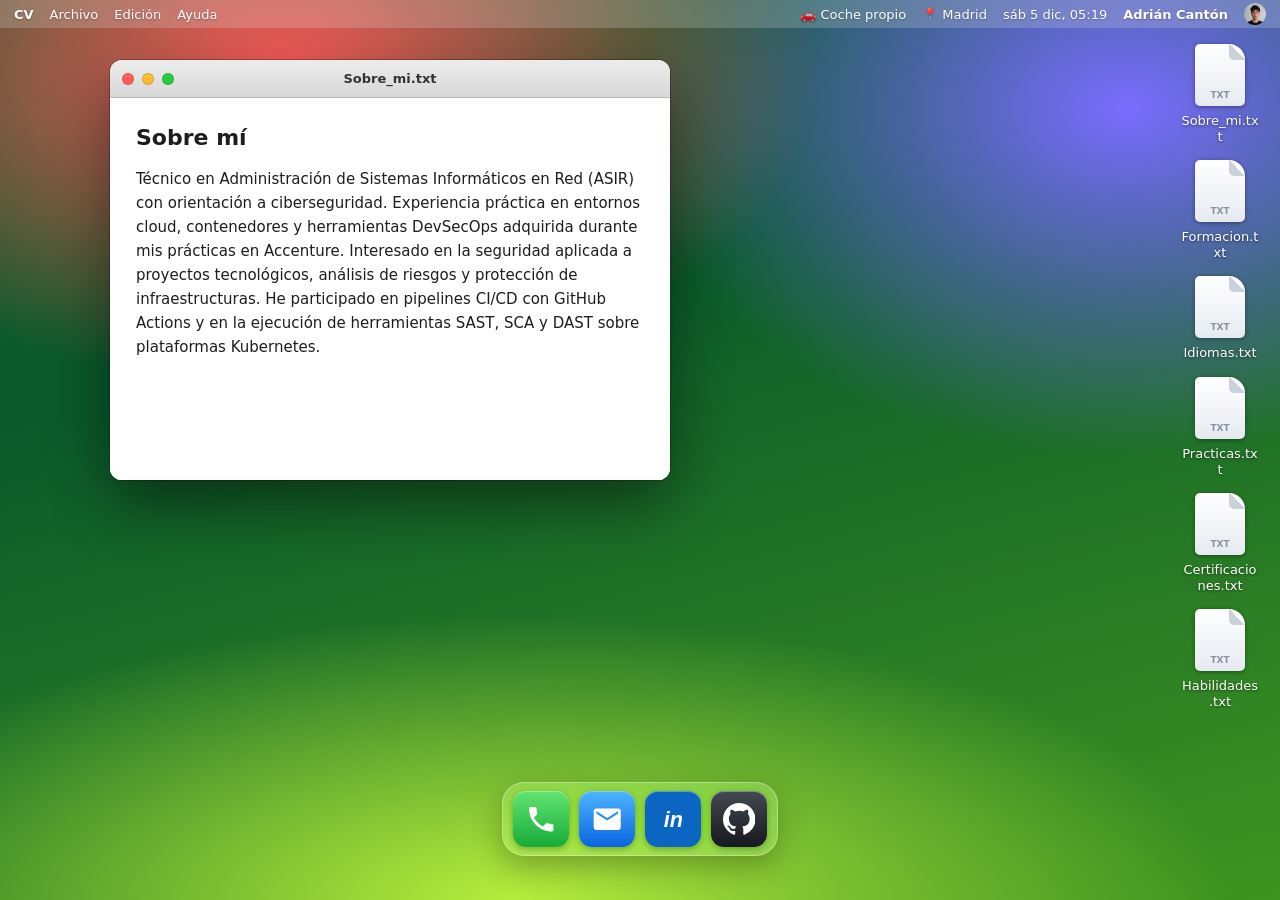
<file: index.html>
<!doctype html>
<html lang="es"><head><meta charset="utf-8"><meta name="viewport" content="width=device-width,initial-scale=1">
<title>Adrián Cantón · Currículum</title>
<meta name="description" content="Currículum web de Adrián Cantón, técnico ASIR con orientación a ciberseguridad.">
<link rel="stylesheet" href="css/style.css"></head>
<body class="os">
<header class="bar">
<nav><b>CV</b><span>Archivo</span><span>Edición</span><span>Ayuda</span></nav>
<button class="me" id="me" aria-expanded="false"><span class="hide-sm">🚗 Coche propio</span><span>📍 Madrid</span><span id="clock"></span><strong>Adrián Cantón</strong><span class="av"><img src="img/perfil.jpg" alt="Foto de Adrián Cantón" onerror="this.remove()"></span></button>
</header>
<aside class="card" id="card" hidden>
<div class="big"><img src="img/perfil.jpg" alt="Foto de Adrián Cantón" onerror="this.remove()"></div>
<h2>Adrián Cantón</h2>
<p>📍 Vive en Madrid</p>
<p>🚗 Coche propio</p>
</aside>
<main class="files">
<button class="file" data-page="pages/sobre-mi.html" data-name="Sobre_mi.txt"><i></i><b>Sobre_mi.txt</b></button>
<button class="file" data-page="pages/formacion.html" data-name="Formacion.txt"><i></i><b>Formacion.txt</b></button>
<button class="file" data-page="pages/idiomas.html" data-name="Idiomas.txt"><i></i><b>Idiomas.txt</b></button>
<button class="file" data-page="pages/practicas.html" data-name="Practicas.txt"><i></i><b>Practicas.txt</b></button>
<button class="file" data-page="pages/certificaciones.html" data-name="Certificaciones.txt"><i></i><b>Certificaciones.txt</b></button>
<button class="file" data-page="pages/habilidades.html" data-name="Habilidades.txt"><i></i><b>Habilidades.txt</b></button>
</main>
<nav class="dock" aria-label="Contacto">
<a href="tel:+34644814960"><i style="background:linear-gradient(#62e472,#17ab38)"><svg viewBox="0 0 24 24"><path fill="#fff" d="M6.62 10.79c1.44 2.83 3.76 5.14 6.59 6.59l2.2-2.2c.27-.27.67-.36 1.02-.24 1.12.37 2.33.57 3.57.57.55 0 1 .45 1 1V20c0 .55-.45 1-1 1-9.39 0-17-7.61-17-17 0-.55.45-1 1-1h3.5c.55 0 1 .45 1 1 0 1.25.2 2.45.57 3.57.11.35.03.74-.25 1.02l-2.2 2.2z"/></svg></i><span>644 81 49 60</span></a>
<a href="mailto:adrian-canton-alcoba@proton.me"><i style="background:linear-gradient(#4db5ff,#0a64e0)"><svg viewBox="0 0 24 24"><path fill="#fff" d="M20 4H4c-1.1 0-2 .9-2 2v12c0 1.1.9 2 2 2h16c1.1 0 2-.9 2-2V6c0-1.1-.9-2-2-2zm0 4l-8 5-8-5V6l8 5 8-5v2z"/></svg></i><span>adrian-canton-alcoba@proton.me</span></a>
<a href="https://www.linkedin.com/in/adrian-cannton" target="_blank" rel="noopener"><i style="background:#0a66c2"><svg viewBox="0 0 24 24"><text x="12" y="18" text-anchor="middle" font-size="16" font-weight="800" fill="#fff" font-family="Arial,sans-serif">in</text></svg></i><span>LinkedIn</span></a>
<a href="https://github.com/aadrian76" target="_blank" rel="noopener"><i style="background:linear-gradient(#444a53,#15181d)"><svg viewBox="0 0 16 16"><path fill="#fff" d="M8 0C3.58 0 0 3.58 0 8c0 3.54 2.29 6.53 5.47 7.59.4.07.55-.17.55-.38 0-.19-.01-.82-.01-1.49-2.01.37-2.53-.49-2.69-.94-.09-.23-.48-.94-.82-1.13-.28-.15-.68-.52-.01-.53.63-.01 1.08.58 1.23.82.72 1.21 1.87.87 2.33.66.07-.52.28-.87.51-1.07-1.78-.2-3.64-.89-3.64-3.95 0-.87.31-1.59.82-2.15-.08-.2-.36-1.02.08-2.12 0 0 .67-.21 2.2.82.64-.18 1.32-.27 2-.27.68 0 1.36.09 2 .27 1.53-1.04 2.2-.82 2.2-.82.44 1.1.16 1.92.08 2.12.51.56.82 1.27.82 2.15 0 3.07-1.87 3.75-3.65 3.95.29.25.54.73.54 1.48 0 1.07-.01 1.93-.01 2.2 0 .21.15.46.55.38A8.013 8.013 0 0016 8c0-4.42-3.58-8-8-8z"/></svg></i><span>GitHub</span></a>
</nav>
<script src="js/main.js"></script>
</body></html>
</file>
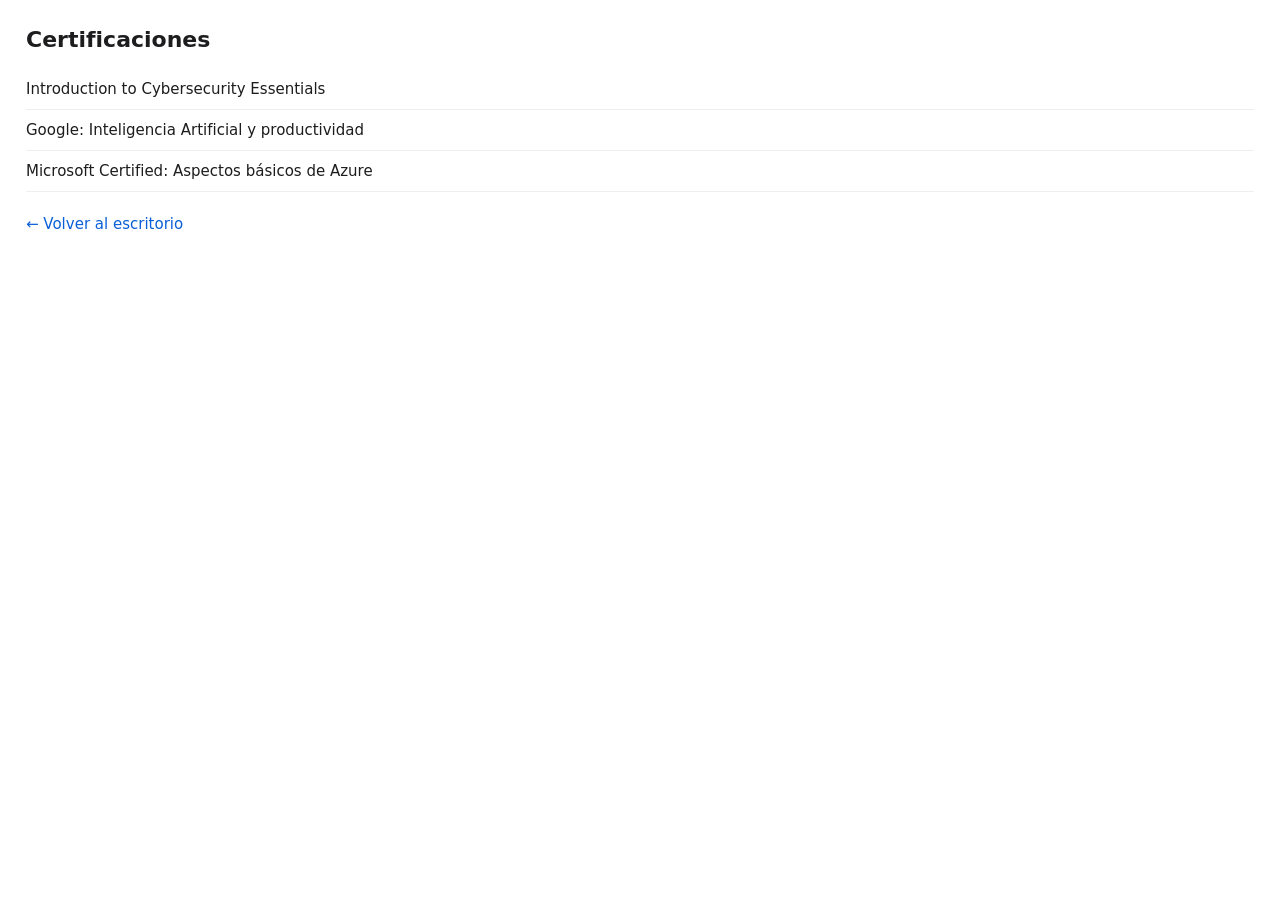
<file: pages/certificaciones.html>
<!doctype html><html lang="es"><head><meta charset="utf-8"><meta name="viewport" content="width=device-width,initial-scale=1"><title>Certificaciones · Adrián Cantón</title><link rel="stylesheet" href="../css/style.css"><script src="../js/doc.js"></script></head><body class="doc"><h1>Certificaciones</h1>
<ul><li>Introduction to Cybersecurity Essentials</li><li>Google: Inteligencia Artificial y productividad</li><li>Microsoft Certified: Aspectos básicos de Azure</li></ul>
<a class="back" href="../index.html" target="_top">← Volver al escritorio</a></body></html>
</file>
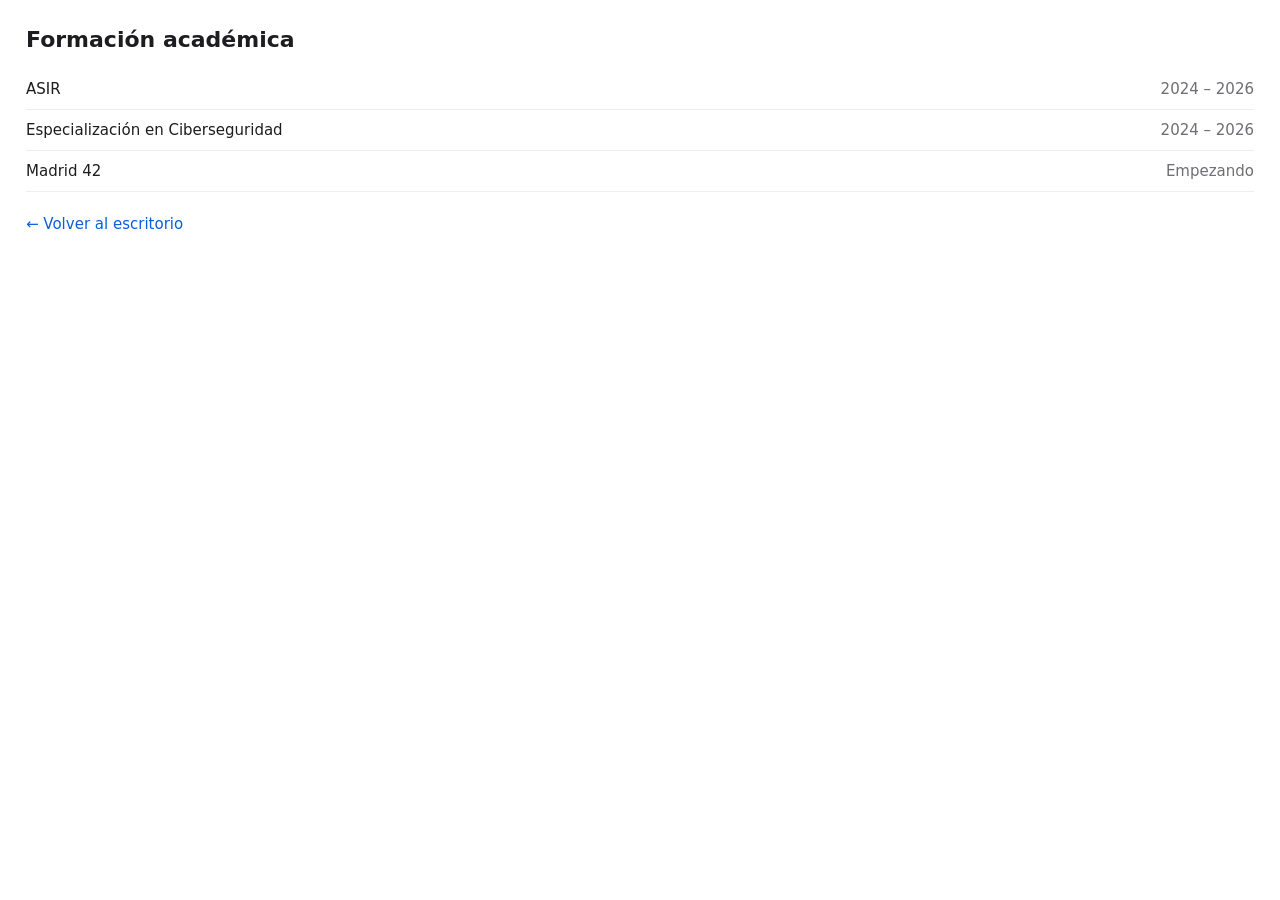
<file: pages/formacion.html>
<!doctype html><html lang="es"><head><meta charset="utf-8"><meta name="viewport" content="width=device-width,initial-scale=1"><title>Formación académica · Adrián Cantón</title><link rel="stylesheet" href="../css/style.css"><script src="../js/doc.js"></script></head><body class="doc"><h1>Formación académica</h1>
<ul><li>ASIR <em>2024 – 2026</em></li><li>Especialización en Ciberseguridad <em>2024 – 2026</em></li><li>Madrid 42 <em>Empezando</em></li></ul>
<a class="back" href="../index.html" target="_top">← Volver al escritorio</a></body></html>
</file>
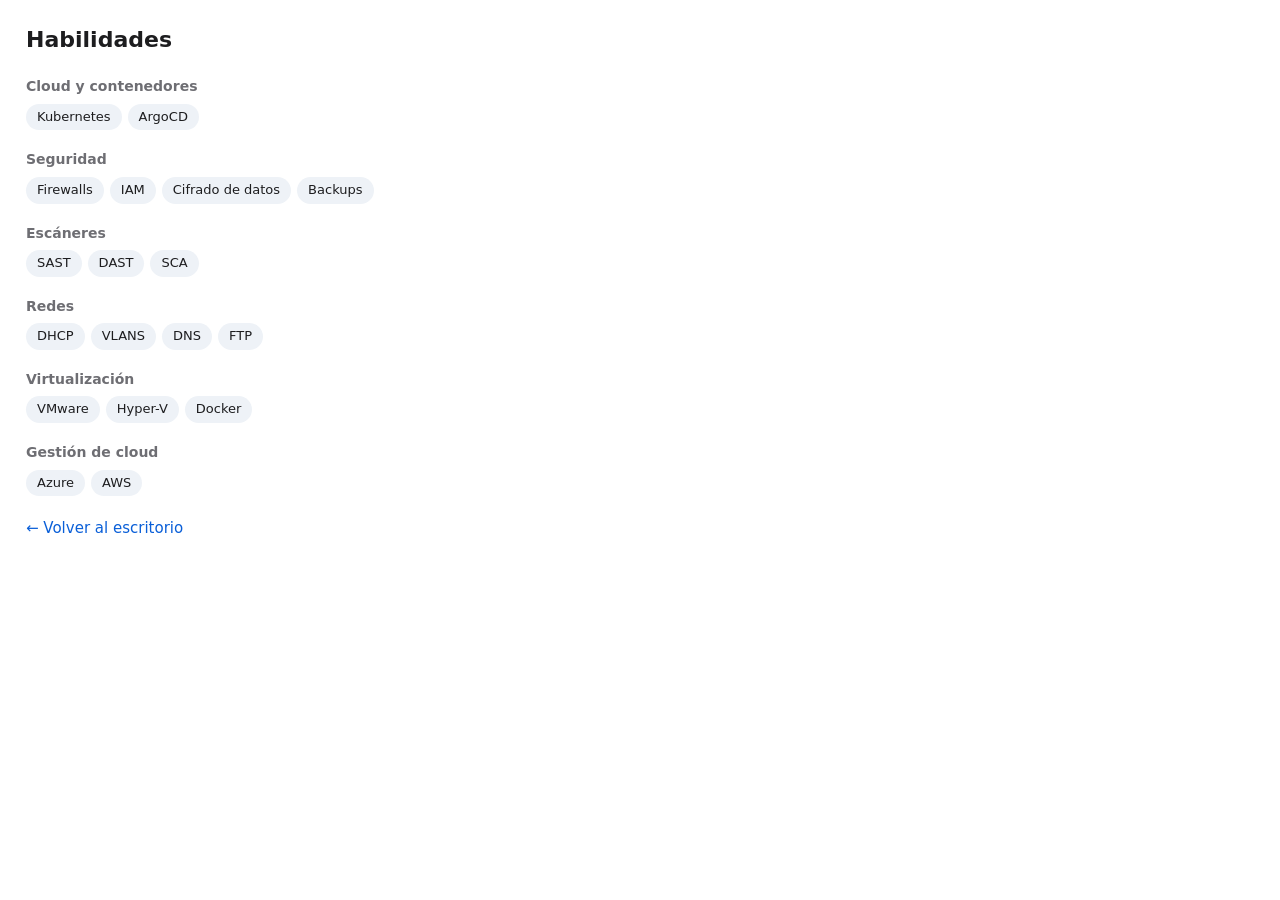
<file: pages/habilidades.html>
<!doctype html><html lang="es"><head><meta charset="utf-8"><meta name="viewport" content="width=device-width,initial-scale=1"><title>Habilidades · Adrián Cantón</title><link rel="stylesheet" href="../css/style.css"><script src="../js/doc.js"></script></head><body class="doc"><h1>Habilidades</h1>
<h2>Cloud y contenedores</h2><p class="chips"><span>Kubernetes</span><span>ArgoCD</span></p><h2>Seguridad</h2><p class="chips"><span>Firewalls</span><span>IAM</span><span>Cifrado de datos</span><span>Backups</span></p><h2>Escáneres</h2><p class="chips"><span>SAST</span><span>DAST</span><span>SCA</span></p><h2>Redes</h2><p class="chips"><span>DHCP</span><span>VLANS</span><span>DNS</span><span>FTP</span></p><h2>Virtualización</h2><p class="chips"><span>VMware</span><span>Hyper-V</span><span>Docker</span></p><h2>Gestión de cloud</h2><p class="chips"><span>Azure</span><span>AWS</span></p>
<a class="back" href="../index.html" target="_top">← Volver al escritorio</a></body></html>
</file>
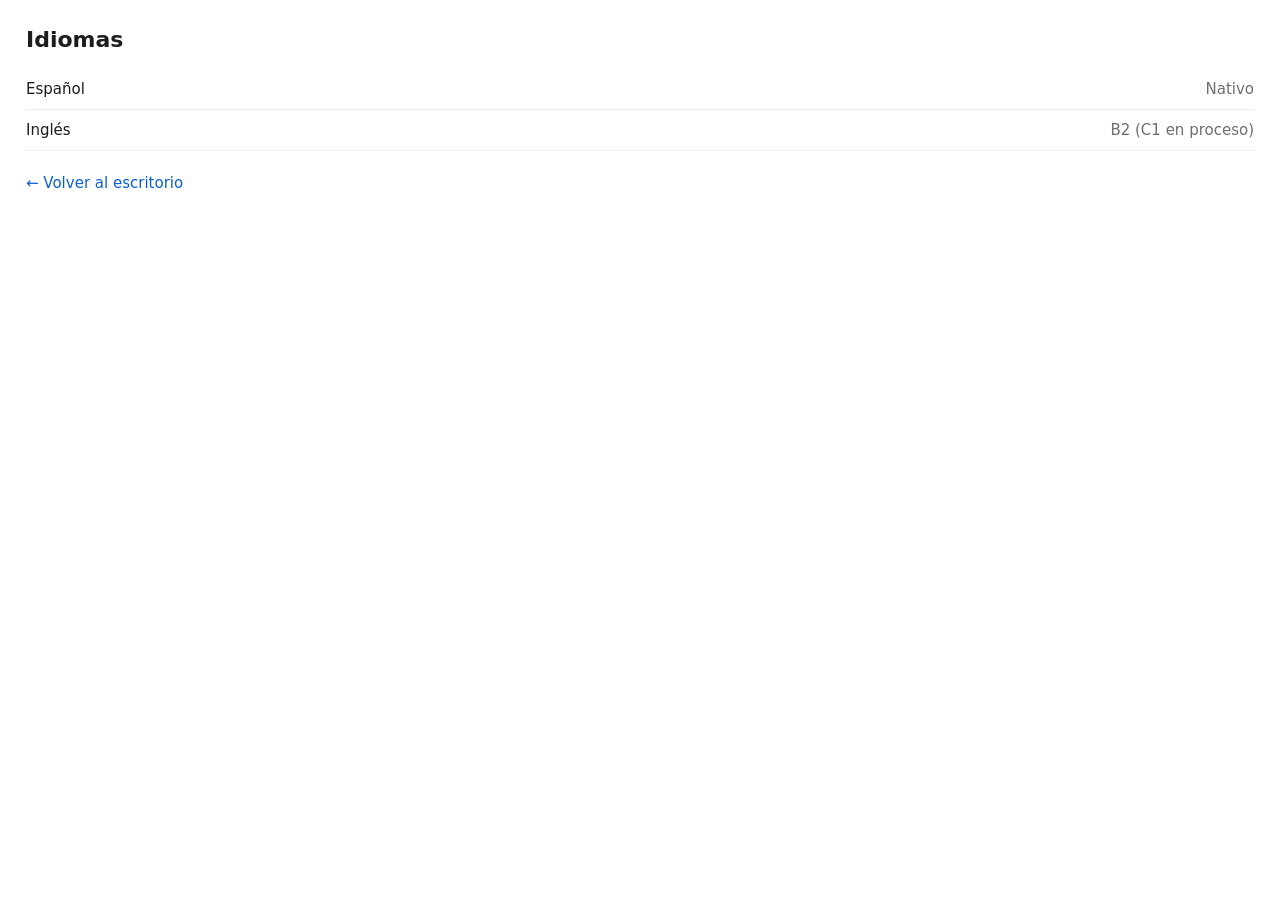
<file: pages/idiomas.html>
<!doctype html><html lang="es"><head><meta charset="utf-8"><meta name="viewport" content="width=device-width,initial-scale=1"><title>Idiomas · Adrián Cantón</title><link rel="stylesheet" href="../css/style.css"><script src="../js/doc.js"></script></head><body class="doc"><h1>Idiomas</h1>
<ul><li>Español <em>Nativo</em></li><li>Inglés <em>B2 (C1 en proceso)</em></li></ul>
<a class="back" href="../index.html" target="_top">← Volver al escritorio</a></body></html>
</file>
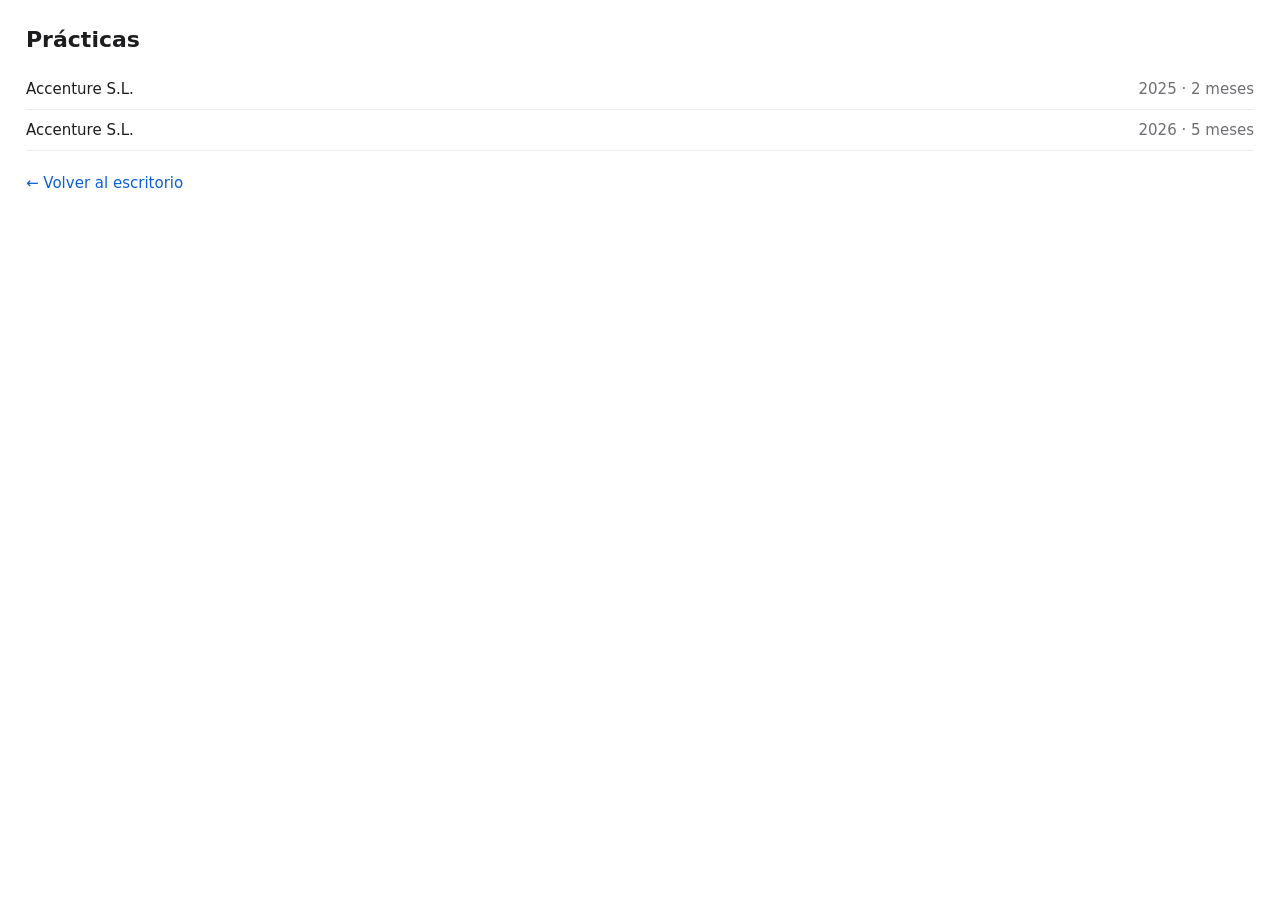
<file: pages/practicas.html>
<!doctype html><html lang="es"><head><meta charset="utf-8"><meta name="viewport" content="width=device-width,initial-scale=1"><title>Prácticas · Adrián Cantón</title><link rel="stylesheet" href="../css/style.css"><script src="../js/doc.js"></script></head><body class="doc"><h1>Prácticas</h1>
<ul><li>Accenture S.L. <em>2025 · 2 meses</em></li><li>Accenture S.L. <em>2026 · 5 meses</em></li></ul>
<a class="back" href="../index.html" target="_top">← Volver al escritorio</a></body></html>
</file>
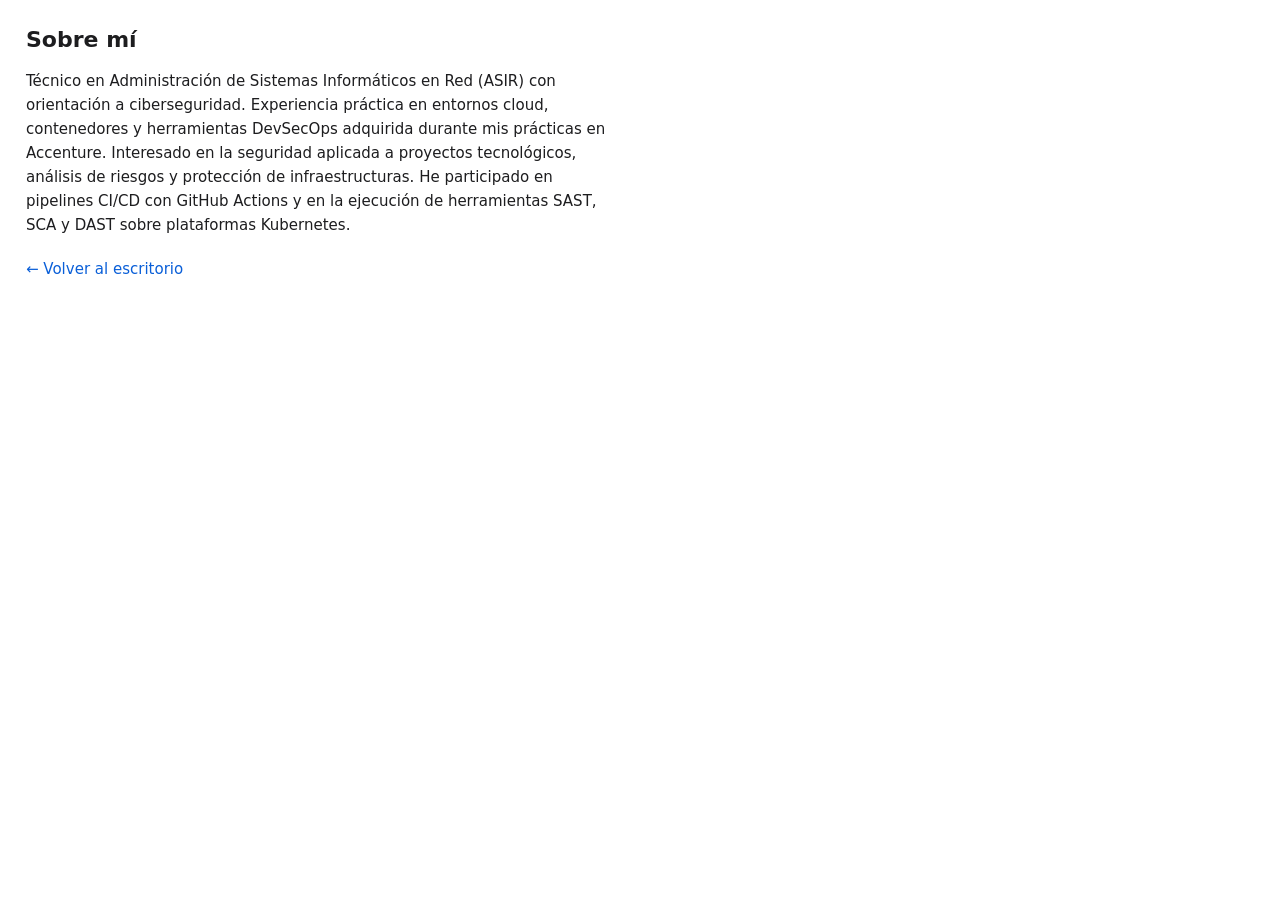
<file: pages/sobre-mi.html>
<!doctype html><html lang="es"><head><meta charset="utf-8"><meta name="viewport" content="width=device-width,initial-scale=1"><title>Sobre mí · Adrián Cantón</title><link rel="stylesheet" href="../css/style.css"><script src="../js/doc.js"></script></head><body class="doc"><h1>Sobre mí</h1>
<p>Técnico en Administración de Sistemas Informáticos en Red (ASIR) con orientación a ciberseguridad. Experiencia práctica en entornos cloud, contenedores y herramientas DevSecOps adquirida durante mis prácticas en Accenture. Interesado en la seguridad aplicada a proyectos tecnológicos, análisis de riesgos y protección de infraestructuras. He participado en pipelines CI/CD con GitHub Actions y en la ejecución de herramientas SAST, SCA y DAST sobre plataformas Kubernetes.</p>
<a class="back" href="../index.html" target="_top">← Volver al escritorio</a></body></html>
</file>
<file: css/style.css>
*{box-sizing:border-box}
:root{--ui:-apple-system,BlinkMacSystemFont,"SF Pro Text","Segoe UI",system-ui,sans-serif}
body.os{margin:0;height:100vh;overflow:hidden;font:13px var(--ui);color:#fff;background:radial-gradient(60% 50% at 22% 8%,#ff5a5a,transparent 70%),radial-gradient(55% 55% at 88% 12%,#7a6cff,transparent 70%),radial-gradient(80% 45% at 40% 100%,#b6ec3c,transparent 70%),linear-gradient(165deg,#0a5a2b 35%,#3f9420)}
.bar{position:fixed;inset:0 0 auto;height:28px;z-index:5000;display:flex;justify-content:space-between;align-items:center;padding:0 14px;background:#ffffff30;backdrop-filter:blur(20px);-webkit-backdrop-filter:blur(20px);text-shadow:0 1px 2px #0004}
.bar nav,.me{display:flex;align-items:center;gap:16px}
.av{position:relative;width:22px;height:22px;border-radius:50%;overflow:hidden;background:#5b6b8c;display:grid;place-items:center;font-size:9px;font-weight:700}
.av::before{content:"AC"}
.av img{position:absolute;inset:0;width:100%;height:100%;object-fit:cover}
.files{position:fixed;top:40px;right:12px;height:calc(100vh - 150px);display:flex;flex-flow:column wrap;direction:rtl;align-content:flex-start;gap:6px}
.file{direction:ltr;width:96px;background:none;border:0;color:inherit;font:inherit;padding:4px 0;cursor:default}
.file i{display:block;position:relative;width:50px;height:62px;margin:0 auto 5px;background:linear-gradient(#fff,#e6eaf0);border-radius:5px 16px 5px 5px;box-shadow:0 1px 4px #0006}
.file i::before{content:"TXT";position:absolute;inset:auto 0 6px;text-align:center;font:700 9px/1 var(--ui);color:#8a94a3}
.file i::after{content:"";position:absolute;top:0;right:0;width:16px;height:16px;background:linear-gradient(225deg,transparent 50%,#c9d1db 50%);border-radius:0 0 0 5px}
.file b{display:inline-block;max-width:92px;padding:2px 6px;border-radius:4px;font-weight:500;line-height:1.2;overflow-wrap:anywhere;text-shadow:0 1px 3px #0008}
.file.sel b{background:#0a5fd8;text-shadow:none}
.file:focus-visible{outline:2px solid #fff;border-radius:8px}
.dock{position:fixed;left:50%;bottom:44px;transform:translateX(-50%);display:flex;gap:10px;padding:8px 10px;z-index:5000;background:#ffffff38;border:1px solid #ffffff55;border-radius:22px;backdrop-filter:blur(22px) saturate(1.6);-webkit-backdrop-filter:blur(22px) saturate(1.6);box-shadow:0 10px 30px #0004}
.dock a{position:relative;transform-origin:50% 100%;transition:transform .15s ease-out}
.dock a:hover,.dock a:focus-visible{transform:scale(1.55);outline:0}
.dock a:hover+a,.dock a:has(+a:hover){transform:scale(1.22)}
.dock i{display:grid;place-items:center;width:56px;height:56px;border-radius:13px;box-shadow:0 2px 6px #0004,inset 0 1px #fff5}
.dock svg{width:58%;height:58%}
.dock span{color:#ffffff;position:absolute;top:calc(100% + 12px);left:50%;transform:translateX(-50%);padding:2px 6px;border-radius:4px;background:#000a;font-size:8px;white-space:nowrap;opacity:0;pointer-events:none;transition:opacity .15s}
.dock a:hover span,.dock a:focus-visible span{opacity:1}
.win{position:fixed;display:flex;flex-direction:column;width:min(560px,92vw);height:min(420px,62vh);background:#fff;border-radius:12px;overflow:hidden;box-shadow:0 0 0 1px #0003,0 10px 30px #0004;animation:pop .16s ease-out}
.win.top{box-shadow:0 0 0 1px #0004,0 24px 60px #0007}
.win[hidden]{display:none}
.win.max{left:0!important;top:28px!important;width:100vw;height:calc(100vh - 28px);border-radius:0}
.win header{position:relative;flex:none;height:38px;display:flex;align-items:center;justify-content:center;background:linear-gradient(#ececec,#d8d8d8);border-bottom:1px solid #b8b8b8;color:#333;font:600 13px var(--ui);cursor:grab;touch-action:none;user-select:none}
.win:not(.top) header{background:#f0f0f0;color:#999}
.tl{position:absolute;left:12px;display:flex;gap:8px}
.tl button{width:12px;height:12px;padding:0;border:1px solid #0002;border-radius:50%}
.tl .c{background:#ff5f57}.tl .m{background:#febc2e}.tl .x{background:#28c840}
.win:not(.top) .tl button{background:#cfcfcf}
.win iframe{flex:1;width:100%;border:0;background:#fff}
.win:not(.top) iframe,.dragging iframe{pointer-events:none}
@keyframes pop{from{opacity:0;transform:scale(.96)}}
@media(max-width:700px){.hide-sm,.bar nav span{display:none}.dock i{width:46px;height:46px}.dock{gap:8px}.win{height:64vh}}
@media(prefers-reduced-motion:reduce){.win{animation:none}.dock a{transition:none}}
.doc{margin:0;padding:22px 26px 30px;font:15px/1.6 var(--ui);color:#1d1d1f;background:#fff}
.doc h1{margin:0 0 12px;font-size:22px}
.doc h2{margin:18px 0 6px;font-size:14px;color:#6e6e73}
.doc p{max-width:62ch;margin:0}
.doc ul{margin:0;padding:0;list-style:none}
.doc li{display:flex;justify-content:space-between;gap:12px;padding:8px 0;border-bottom:1px solid #eee}
.doc li em{color:#6e6e73;font-style:normal;white-space:nowrap}
.chips{display:flex;flex-wrap:wrap;gap:6px}
.chips span{padding:3px 11px;border-radius:999px;background:#eef2f7;font-size:13px}
.back{display:inline-block;margin-top:20px;color:#0a5fd8;text-decoration:none}
.in .back{display:none}
.me{background:none;border:0;padding:0;color:inherit;font:inherit;text-shadow:inherit;cursor:pointer}
.card{position:fixed;top:34px;right:12px;z-index:5001;width:260px;padding:16px;text-align:center;color:#1d1d1f;background:#ffffffd9;border:1px solid #ffffff90;border-radius:16px;backdrop-filter:blur(24px);-webkit-backdrop-filter:blur(24px);box-shadow:0 20px 50px #0005;animation:pop .16s ease-out}
.card h2{margin:12px 0 4px;font-size:18px}
.card p{margin:2px 0;font-size:14px}
.big{position:relative;width:180px;height:180px;margin:0 auto;display:grid;place-items:center;overflow:hidden;border-radius:16px;background:#5b6b8c;color:#fff;font-size:48px;font-weight:700}
.big::before{content:"AC"}
.big img{position:absolute;inset:0;width:100%;height:100%;object-fit:cover}
</file>
